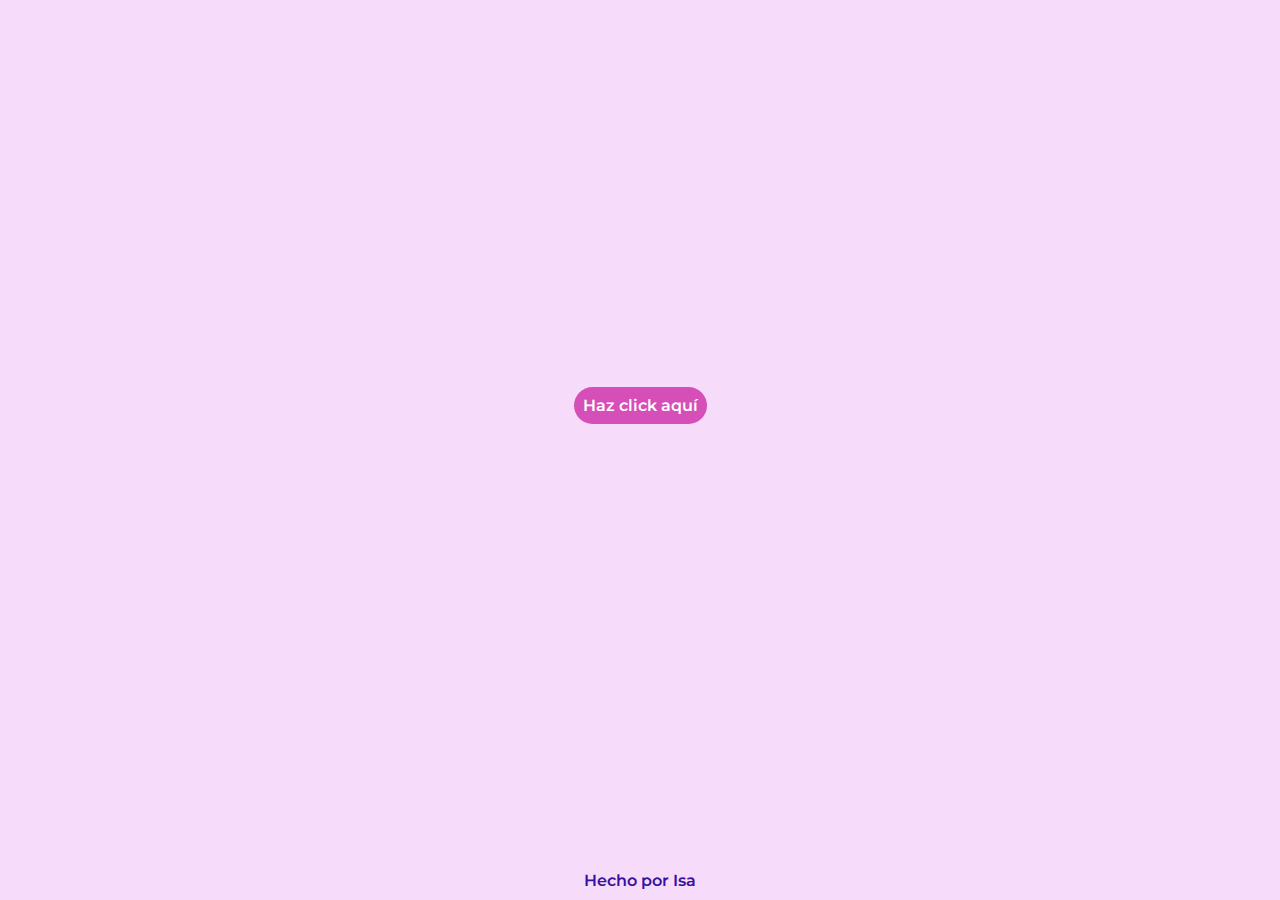
<file: index.html>
<!DOCTYPE html>
<html lang="es">
<head>
    <meta charset="UTF-8">
    <meta http-equiv="X-UA-Compatible" content="IE=edge">
    <meta name="viewport" content="width=device-width, initial-scale=1.0">
    <link rel="stylesheet" href="css/style.css">
    <link rel="icon" href="img/flowers.png" type="image/x-icon">
    <title>Flores Amarillas</title>
</head>
<body>
    <div class="button">
        <button class="botones">
            <a href="flower.html" style="color: #fff;">Haz click aquí</a>
        </button>
    </div>
    <footer>Hecho por Isa</footer>
</body>
</html>
</file>
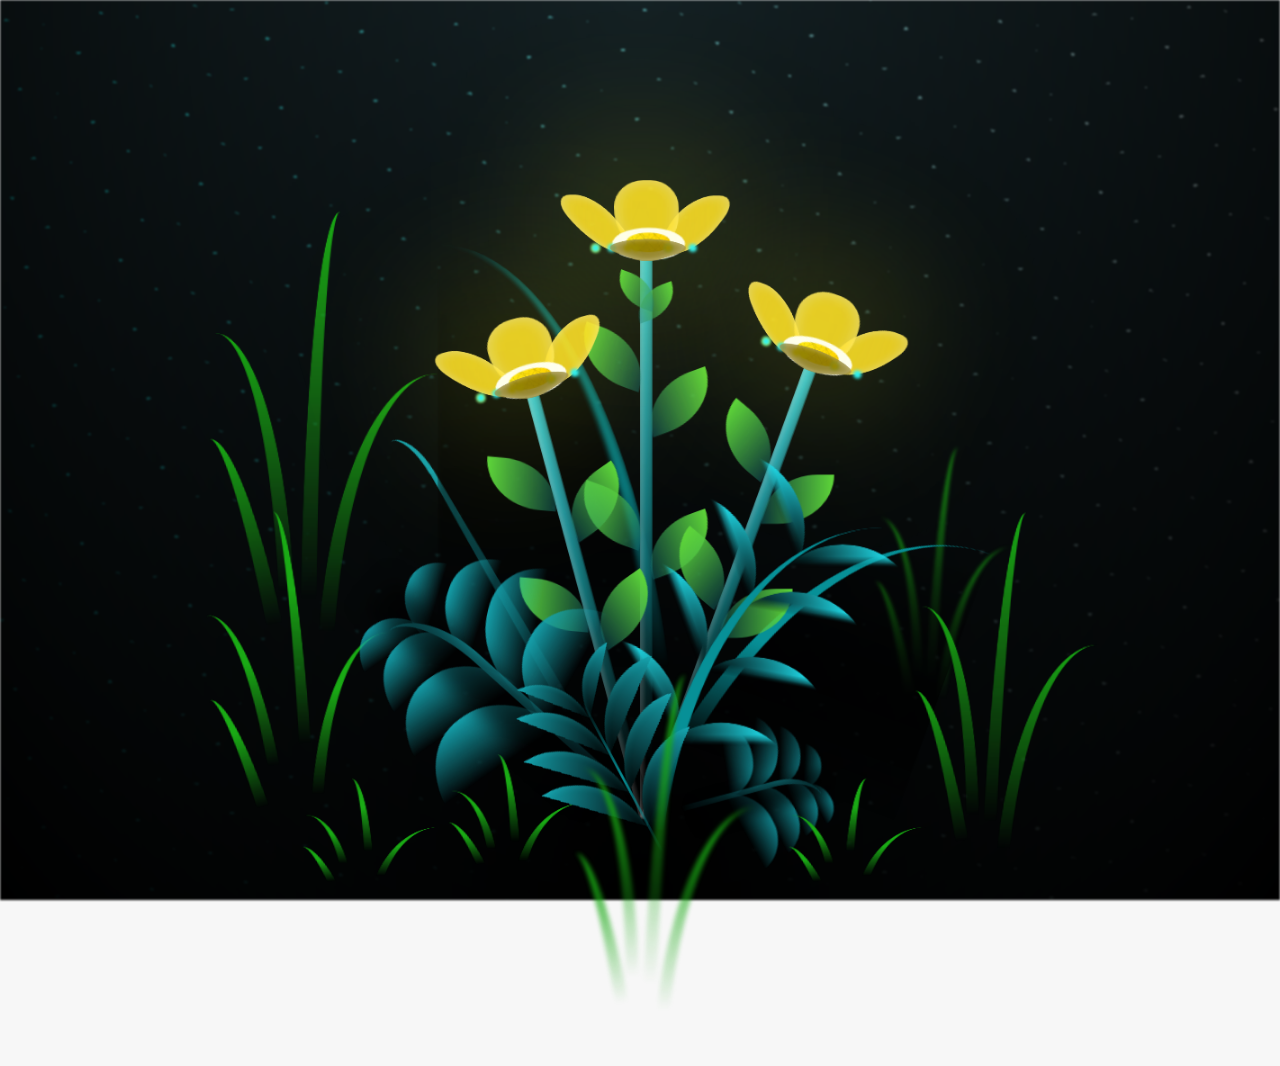
<file: flower.html>
<!DOCTYPE html>
<html lang="es">
  <head>
    <meta charset="UTF-8" />
    <meta http-equiv="X-UA-Compatible" content="IE=edge" />
    <meta name="viewport" content="width=device-width, initial-scale=1.0" />
    <link rel="stylesheet" href="css/main.css" />
    <link rel="icon" href="img/flowers.png" type="image/x-icon" />
    <title>Flores</title>
  </head>
  <body class="container">
    <h1 class="titulo">Estas flores van para una personita muy especial</h1>
    <h1 class="subtitulo">Y <3</h1>
  
    <div class="night"></div>
    <div class="flowers">
      <div class="flower flower--1">
        <div class="flower__leafs flower__leafs--1">
          <div class="flower__leaf flower__leaf--1"></div>
          <div class="flower__leaf flower__leaf--2"></div>
          <div class="flower__leaf flower__leaf--3"></div>
          <div class="flower__leaf flower__leaf--4"></div>
          <div class="flower__white-circle"></div>

          <div class="flower__light flower__light--1"></div>
          <div class="flower__light flower__light--2"></div>
          <div class="flower__light flower__light--3"></div>
          <div class="flower__light flower__light--4"></div>
          <div class="flower__light flower__light--5"></div>
          <div class="flower__light flower__light--6"></div>
          <div class="flower__light flower__light--7"></div>
          <div class="flower__light flower__light--8"></div>
        </div>
        <div class="flower__line">
          <div class="flower__line__leaf flower__line__leaf--1"></div>
          <div class="flower__line__leaf flower__line__leaf--2"></div>
          <div class="flower__line__leaf flower__line__leaf--3"></div>
          <div class="flower__line__leaf flower__line__leaf--4"></div>
          <div class="flower__line__leaf flower__line__leaf--5"></div>
          <div class="flower__line__leaf flower__line__leaf--6"></div>
        </div>
      </div>

      <div class="flower flower--2">
        <div class="flower__leafs flower__leafs--2">
          <div class="flower__leaf flower__leaf--1"></div>
          <div class="flower__leaf flower__leaf--2"></div>
          <div class="flower__leaf flower__leaf--3"></div>
          <div class="flower__leaf flower__leaf--4"></div>
          <div class="flower__white-circle"></div>

          <div class="flower__light flower__light--1"></div>
          <div class="flower__light flower__light--2"></div>
          <div class="flower__light flower__light--3"></div>
          <div class="flower__light flower__light--4"></div>
          <div class="flower__light flower__light--5"></div>
          <div class="flower__light flower__light--6"></div>
          <div class="flower__light flower__light--7"></div>
          <div class="flower__light flower__light--8"></div>
        </div>
        <div class="flower__line">
          <div class="flower__line__leaf flower__line__leaf--1"></div>
          <div class="flower__line__leaf flower__line__leaf--2"></div>
          <div class="flower__line__leaf flower__line__leaf--3"></div>
          <div class="flower__line__leaf flower__line__leaf--4"></div>
        </div>
      </div>

      <div class="flower flower--3">
        <div class="flower__leafs flower__leafs--3">
          <div class="flower__leaf flower__leaf--1"></div>
          <div class="flower__leaf flower__leaf--2"></div>
          <div class="flower__leaf flower__leaf--3"></div>
          <div class="flower__leaf flower__leaf--4"></div>
          <div class="flower__white-circle"></div>

          <div class="flower__light flower__light--1"></div>
          <div class="flower__light flower__light--2"></div>
          <div class="flower__light flower__light--3"></div>
          <div class="flower__light flower__light--4"></div>
          <div class="flower__light flower__light--5"></div>
          <div class="flower__light flower__light--6"></div>
          <div class="flower__light flower__light--7"></div>
          <div class="flower__light flower__light--8"></div>
        </div>
        <div class="flower__line">
          <div class="flower__line__leaf flower__line__leaf--1"></div>
          <div class="flower__line__leaf flower__line__leaf--2"></div>
          <div class="flower__line__leaf flower__line__leaf--3"></div>
          <div class="flower__line__leaf flower__line__leaf--4"></div>
        </div>
      </div>

      <div class="grow-ans" style="--d: 1.2s">
        <div class="flower__g-long">
          <div class="flower__g-long__top"></div>
          <div class="flower__g-long__bottom"></div>
        </div>
      </div>

      <div class="growing-grass">
        <div class="flower__grass flower__grass--1">
          <div class="flower__grass--top"></div>
          <div class="flower__grass--bottom"></div>
          <div class="flower__grass__leaf flower__grass__leaf--1"></div>
          <div class="flower__grass__leaf flower__grass__leaf--2"></div>
          <div class="flower__grass__leaf flower__grass__leaf--3"></div>
          <div class="flower__grass__leaf flower__grass__leaf--4"></div>
          <div class="flower__grass__leaf flower__grass__leaf--5"></div>
          <div class="flower__grass__leaf flower__grass__leaf--6"></div>
          <div class="flower__grass__leaf flower__grass__leaf--7"></div>
          <div class="flower__grass__leaf flower__grass__leaf--8"></div>
          <div class="flower__grass__overlay"></div>
        </div>
      </div>

      <div class="growing-grass">
        <div class="flower__grass flower__grass--2">
          <div class="flower__grass--top"></div>
          <div class="flower__grass--bottom"></div>
          <div class="flower__grass__leaf flower__grass__leaf--1"></div>
          <div class="flower__grass__leaf flower__grass__leaf--2"></div>
          <div class="flower__grass__leaf flower__grass__leaf--3"></div>
          <div class="flower__grass__leaf flower__grass__leaf--4"></div>
          <div class="flower__grass__leaf flower__grass__leaf--5"></div>
          <div class="flower__grass__leaf flower__grass__leaf--6"></div>
          <div class="flower__grass__leaf flower__grass__leaf--7"></div>
          <div class="flower__grass__leaf flower__grass__leaf--8"></div>
          <div class="flower__grass__overlay"></div>
        </div>
      </div>

      <div class="grow-ans" style="--d: 2.4s">
        <div class="flower__g-right flower__g-right--1">
          <div class="leaf"></div>
        </div>
      </div>

      <div class="grow-ans" style="--d: 2.8s">
        <div class="flower__g-right flower__g-right--2">
          <div class="leaf"></div>
        </div>
      </div>

      <div class="grow-ans" style="--d: 2.8s">
        <div class="flower__g-front">
          <div
            class="flower__g-front__leaf-wrapper flower__g-front__leaf-wrapper--1"
          >
            <div class="flower__g-front__leaf"></div>
          </div>
          <div
            class="flower__g-front__leaf-wrapper flower__g-front__leaf-wrapper--2"
          >
            <div class="flower__g-front__leaf"></div>
          </div>
          <div
            class="flower__g-front__leaf-wrapper flower__g-front__leaf-wrapper--3"
          >
            <div class="flower__g-front__leaf"></div>
          </div>
          <div
            class="flower__g-front__leaf-wrapper flower__g-front__leaf-wrapper--4"
          >
            <div class="flower__g-front__leaf"></div>
          </div>
          <div
            class="flower__g-front__leaf-wrapper flower__g-front__leaf-wrapper--5"
          >
            <div class="flower__g-front__leaf"></div>
          </div>
          <div
            class="flower__g-front__leaf-wrapper flower__g-front__leaf-wrapper--6"
          >
            <div class="flower__g-front__leaf"></div>
          </div>
          <div
            class="flower__g-front__leaf-wrapper flower__g-front__leaf-wrapper--7"
          >
            <div class="flower__g-front__leaf"></div>
          </div>
          <div
            class="flower__g-front__leaf-wrapper flower__g-front__leaf-wrapper--8"
          >
            <div class="flower__g-front__leaf"></div>
          </div>
          <div class="flower__g-front__line"></div>
        </div>
      </div>

      <div class="grow-ans" style="--d: 3.2s">
        <div class="flower__g-fr">
          <div class="leaf"></div>
          <div class="flower__g-fr__leaf flower__g-fr__leaf--1"></div>
          <div class="flower__g-fr__leaf flower__g-fr__leaf--2"></div>
          <div class="flower__g-fr__leaf flower__g-fr__leaf--3"></div>
          <div class="flower__g-fr__leaf flower__g-fr__leaf--4"></div>
          <div class="flower__g-fr__leaf flower__g-fr__leaf--5"></div>
          <div class="flower__g-fr__leaf flower__g-fr__leaf--6"></div>
          <div class="flower__g-fr__leaf flower__g-fr__leaf--7"></div>
          <div class="flower__g-fr__leaf flower__g-fr__leaf--8"></div>
        </div>
      </div>

      <div class="long-g long-g--0">
        <div class="grow-ans" style="--d: 3s">
          <div class="leaf leaf--0"></div>
        </div>
        <div class="grow-ans" style="--d: 2.2s">
          <div class="leaf leaf--1"></div>
        </div>
        <div class="grow-ans" style="--d: 3.4s">
          <div class="leaf leaf--2"></div>
        </div>
        <div class="grow-ans" style="--d: 3.6s">
          <div class="leaf leaf--3"></div>
        </div>
      </div>

      <div class="long-g long-g--1">
        <div class="grow-ans" style="--d: 3.6s">
          <div class="leaf leaf--0"></div>
        </div>
        <div class="grow-ans" style="--d: 3.8s">
          <div class="leaf leaf--1"></div>
        </div>
        <div class="grow-ans" style="--d: 4s">
          <div class="leaf leaf--2"></div>
        </div>
        <div class="grow-ans" style="--d: 4.2s">
          <div class="leaf leaf--3"></div>
        </div>
      </div>

      <div class="long-g long-g--2">
        <div class="grow-ans" style="--d: 4s">
          <div class="leaf leaf--0"></div>
        </div>
        <div class="grow-ans" style="--d: 4.2s">
          <div class="leaf leaf--1"></div>
        </div>
        <div class="grow-ans" style="--d: 4.4s">
          <div class="leaf leaf--2"></div>
        </div>
        <div class="grow-ans" style="--d: 4.6s">
          <div class="leaf leaf--3"></div>
        </div>
      </div>

      <div class="long-g long-g--3">
        <div class="grow-ans" style="--d: 4s">
          <div class="leaf leaf--0"></div>
        </div>
        <div class="grow-ans" style="--d: 4.2s">
          <div class="leaf leaf--1"></div>
        </div>
        <div class="grow-ans" style="--d: 3s">
          <div class="leaf leaf--2"></div>
        </div>
        <div class="grow-ans" style="--d: 3.6s">
          <div class="leaf leaf--3"></div>
        </div>
      </div>

      <div class="long-g long-g--4">
        <div class="grow-ans" style="--d: 4s">
          <div class="leaf leaf--0"></div>
        </div>
        <div class="grow-ans" style="--d: 4.2s">
          <div class="leaf leaf--1"></div>
        </div>
        <div class="grow-ans" style="--d: 3s">
          <div class="leaf leaf--2"></div>
        </div>
        <div class="grow-ans" style="--d: 3.6s">
          <div class="leaf leaf--3"></div>
        </div>
      </div>

      <div class="long-g long-g--5">
        <div class="grow-ans" style="--d: 4s">
          <div class="leaf leaf--0"></div>
        </div>
        <div class="grow-ans" style="--d: 4.2s">
          <div class="leaf leaf--1"></div>
        </div>
        <div class="grow-ans" style="--d: 3s">
          <div class="leaf leaf--2"></div>
        </div>
        <div class="grow-ans" style="--d: 3.6s">
          <div class="leaf leaf--3"></div>
        </div>
      </div>

      <div class="long-g long-g--6">
        <div class="grow-ans" style="--d: 4.2s">
          <div class="leaf leaf--0"></div>
        </div>
        <div class="grow-ans" style="--d: 4.4s">
          <div class="leaf leaf--1"></div>
        </div>
        <div class="grow-ans" style="--d: 4.6s">
          <div class="leaf leaf--2"></div>
        </div>
        <div class="grow-ans" style="--d: 4.8s">
          <div class="leaf leaf--3"></div>
        </div>
      </div>

      <div class="long-g long-g--7">
        <div class="grow-ans" style="--d: 3s">
          <div class="leaf leaf--0"></div>
        </div>
        <div class="grow-ans" style="--d: 3.2s">
          <div class="leaf leaf--1"></div>
        </div>
        <div class="grow-ans" style="--d: 3.5s">
          <div class="leaf leaf--2"></div>
        </div>
        <div class="grow-ans" style="--d: 3.6s">
          <div class="leaf leaf--3"></div>
        </div>
      </div>
    </div>
    <script src="js/main.js"></script>
  </body>
</html>
</file>
<file: css/style.css>
@import url('https://fonts.googleapis.com/css2?family=Montserrat:wght@400;600;700&display=swap');

*{
    font-family: 'Montserrat', sans-serif;
    font-weight: 600;
}

body{
    color: azure;
    width: 100%;
    min-height: 90vh;
    display: flex;
    flex-direction: column;
    align-items: center;
    justify-content: center;
    background-color: #f6dcfa;
    margin: 0;
    padding: 0;
    box-sizing: border-box;
    overflow-x: hidden;
}

footer {
    color: #3811a1;
    position: absolute;
    bottom: 0;
    left: 0;
    right: 0;
    text-align: center;
    padding: 10px;
    font-size: 1rem;
}

.botones{
    padding: 9px;
    border-radius: 80px;
    background-color: transparent;
    border: none;
}

.botones a{
    display: inline-block;
    background-color: #d64eb8;
    padding: 9px;
    border-radius: 80px;
    -webkit-border-radius: 80px;
    -moz-border-radius: 80px;
    -ms-border-radius: 80px;
    -o-border-radius: 80px;
    animation: palpitar 1.5s ease-in-out infinite;
    -webkit-animation: palpitar 1.5s ease-in-out infinite;
}

@keyframes palpitar {
    0%, 100% {
        transform: scale(1);
    }
    50% {
        transform: scale(1.1);
    }
}

@-webkit-keyframes palpitar { /* Para compatibilidad con Safari */
    0%, 100% {
        -webkit-transform: scale(1);
    }
    50% {
        -webkit-transform: scale(1.1);
    }
}

.botones a:focus{
    background-color: rgb(50, 194, 194);
}

.button a{
    text-decoration: none;
    font-size: 1rem;
    color: #111;
}

@media screen and (max-width:768px){
    .button a{
        font-size: 1.3rem;
    }
}
</file>
<file: css/main.css>
*,
*::after,
*::before {
  padding: 0;
  margin: 0;
  box-sizing: border-box;
}

:root {
  --dark-color: #000;
}

@import url('https://fonts.googleapis.com/css2?family=Montserrat:wght@400;600;700&display=swap');

body {
  display: flex;
  align-items: flex-end;
  justify-content: center;
  min-height: 100vh;
  background-color: var(--dark-color);
  overflow: hidden;
  perspective: 1000px;
  margin: 0;
  padding: 0;
  position: fixed;
  width: 100%;
  height: 100%;
}

.titulo {
  position: absolute;
  top: 5vh;
  left: 0;
  right: 0;
  z-index: 1000;
  text-align: center;
  font-family: 'Montserrat', sans-serif;
  color: yellow;
  font-weight: bold;
  letter-spacing: 4px;
  text-shadow: 2px 2px 4px rgba(0, 0, 0, 0.5);
  font-size: 24px;
  padding: 0 20px;
  opacity: 0;
  transform: translateY(-20px);
  animation: aparecer 1s ease-out forwards;
}

@media screen and (max-width: 768px) {
  .titulo {
    top: 20vh;
    font-family: 'Raleway', sans-serif;
    font-size: 22px;
    letter-spacing: 2px;
  }
}

.subtitulo {
  position: absolute;
  top: 13vh;
  left: 0;
  right: 0;
  z-index: 1000;
  text-align: center;
  font-family: "Arial Narrow", Arial, sans-serif;
  color: yellow;
  font-weight: bold;
  letter-spacing: 3px;
  text-shadow: 2px 2px 4px rgba(0, 0, 0, 0.5);
  font-size: 24px;
  padding: 0 20px;
  opacity: 0;
  transform: translateY(-20px);
  animation: aparecer 1s ease-out 0.5s forwards;
}

@media screen and (max-width: 768px) {
  .subtitulo {
      top: 30vh;
      font-family: 'Montserrat', sans-serif;
      font-size: 22px;
      letter-spacing: 2px;
  }
}

@keyframes aparecer {
  to {
    opacity: 1;
    transform: translateY(0);
  }
}

.night {
  z-index: -1;
  position: absolute;
  left: 50%;
  top: 0;
  transform: translateX(-50%);
  width: 100%;
  height: 100%;
  filter: blur(0.1vmin);
  background-image: radial-gradient(
      ellipse at top,
      transparent 0%,
      var(--dark-color)
    ),
    radial-gradient(
      ellipse at bottom,
      var(--dark-color),
      rgba(145, 233, 255, 0.2)
    ),
    repeating-linear-gradient(
      220deg,
      rgb(0, 0, 0) 0px,
      rgb(0, 0, 0) 19px,
      transparent 19px,
      transparent 22px
    ),
    repeating-linear-gradient(
      189deg,
      rgb(0, 0, 0) 0px,
      rgb(0, 0, 0) 19px,
      transparent 19px,
      transparent 22px
    ),
    repeating-linear-gradient(
      148deg,
      rgb(0, 0, 0) 0px,
      rgb(0, 0, 0) 19px,
      transparent 19px,
      transparent 22px
    ),
    linear-gradient(90deg, rgb(0, 255, 250), rgb(240, 240, 240));
}

.flowers {
  position: relative;
  transform: scale(0.9);
  /*margin-bottom: 100px;
  */
}

@media only screen and (max-width: 600px) {
  /* Estilos específicos para dispositivos con un ancho máximo de 600px */
.flowers {
      font-size: 14px;
      margin-bottom: 35%;
      letter-spacing: 3px;
      transform: scale(1.0);
}

}

.flower {
  position: absolute;
  bottom: 10vmin;
  transform-origin: bottom center;
  z-index: 10;
  --fl-speed: 0.8s;
}
.flower--1 {
  -webkit-animation: moving-flower-1 4s linear infinite;
  animation: moving-flower-1 4s linear infinite;
}
.flower--1 .flower__line {
  height: 70vmin;
  -webkit-animation-delay: 0.3s;
  animation-delay: 0.3s;
}
.flower--1 .flower__line__leaf--1 {
  -webkit-animation: blooming-leaf-right var(--fl-speed) 1.6s backwards;
  animation: blooming-leaf-right var(--fl-speed) 1.6s backwards;
}
.flower--1 .flower__line__leaf--2 {
  -webkit-animation: blooming-leaf-right var(--fl-speed) 1.4s backwards;
  animation: blooming-leaf-right var(--fl-speed) 1.4s backwards;
}
.flower--1 .flower__line__leaf--3 {
  -webkit-animation: blooming-leaf-left var(--fl-speed) 1.2s backwards;
  animation: blooming-leaf-left var(--fl-speed) 1.2s backwards;
}
.flower--1 .flower__line__leaf--4 {
  -webkit-animation: blooming-leaf-left var(--fl-speed) 1s backwards;
  animation: blooming-leaf-left var(--fl-speed) 1s backwards;
}
.flower--1 .flower__line__leaf--5 {
  -webkit-animation: blooming-leaf-right var(--fl-speed) 1.8s backwards;
  animation: blooming-leaf-right var(--fl-speed) 1.8s backwards;
}
.flower--1 .flower__line__leaf--6 {
  -webkit-animation: blooming-leaf-left var(--fl-speed) 2s backwards;
  animation: blooming-leaf-left var(--fl-speed) 2s backwards;
}
.flower--2 {
  left: 50%;
  transform: rotate(20deg);
  -webkit-animation: moving-flower-2 4s linear infinite;
  animation: moving-flower-2 4s linear infinite;
}
.flower--2 .flower__line {
  height: 60vmin;
  -webkit-animation-delay: 0.6s;
  animation-delay: 0.6s;
}
.flower--2 .flower__line__leaf--1 {
  -webkit-animation: blooming-leaf-right var(--fl-speed) 1.9s backwards;
  animation: blooming-leaf-right var(--fl-speed) 1.9s backwards;
}
.flower--2 .flower__line__leaf--2 {
  -webkit-animation: blooming-leaf-right var(--fl-speed) 1.7s backwards;
  animation: blooming-leaf-right var(--fl-speed) 1.7s backwards;
}
.flower--2 .flower__line__leaf--3 {
  -webkit-animation: blooming-leaf-left var(--fl-speed) 1.5s backwards;
  animation: blooming-leaf-left var(--fl-speed) 1.5s backwards;
}
.flower--2 .flower__line__leaf--4 {
  -webkit-animation: blooming-leaf-left var(--fl-speed) 1.3s backwards;
  animation: blooming-leaf-left var(--fl-speed) 1.3s backwards;
}
.flower--3 {
  left: 50%;
  transform: rotate(-15deg);
  -webkit-animation: moving-flower-3 4s linear infinite;
  animation: moving-flower-3 4s linear infinite;
}
.flower--3 .flower__line {
  -webkit-animation-delay: 0.9s;
  animation-delay: 0.9s;
}
.flower--3 .flower__line__leaf--1 {
  -webkit-animation: blooming-leaf-right var(--fl-speed) 2.5s backwards;
  animation: blooming-leaf-right var(--fl-speed) 2.5s backwards;
}
.flower--3 .flower__line__leaf--2 {
  -webkit-animation: blooming-leaf-right var(--fl-speed) 2.3s backwards;
  animation: blooming-leaf-right var(--fl-speed) 2.3s backwards;
}
.flower--3 .flower__line__leaf--3 {
  -webkit-animation: blooming-leaf-left var(--fl-speed) 2.1s backwards;
  animation: blooming-leaf-left var(--fl-speed) 2.1s backwards;
}
.flower--3 .flower__line__leaf--4 {
  -webkit-animation: blooming-leaf-left var(--fl-speed) 1.9s backwards;
  animation: blooming-leaf-left var(--fl-speed) 1.9s backwards;
}
.flower__leafs {
  position: relative;
  -webkit-animation: blooming-flower 2s backwards;
  animation: blooming-flower 2s backwards;
}
.flower__leafs--1 {
  -webkit-animation-delay: 1.1s;
  animation-delay: 1.1s;
}
.flower__leafs--2 {
  -webkit-animation-delay: 1.4s;
  animation-delay: 1.4s;
}
.flower__leafs--3 {
  -webkit-animation-delay: 1.7s;
  animation-delay: 1.7s;
}
.flower__leafs::after {
  content: "";
  position: absolute;
  left: 0;
  top: 0;
  transform: translate(-50%, -100%);
  width: 8vmin;
  height: 8vmin;
  background-color: #f9fd25;
  /* background-color: #fd2525; */
  filter: blur(10vmin);
}
.flower__leaf {
  position: absolute;
  bottom: 0;
  left: 50%;
  width: 8vmin;
  height: 11vmin;
  border-radius: 51% 49% 47% 53%/44% 45% 55% 69%;
  background-color: #253bfd;
  background-color: #fddd25;
  transform-origin: bottom center;
  opacity: 0.9;
  box-shadow: inset 0 0 2vmin rgba(255, 255, 255, 0.5);
}
.flower__leaf--1 {
  transform: translate(-10%, 1%) rotateY(40deg) rotateX(-50deg);
}
.flower__leaf--2 {
  transform: translate(-50%, -4%) rotateX(40deg);
}
.flower__leaf--3 {
  transform: translate(-90%, 0%) rotateY(45deg) rotateX(50deg);
}
.flower__leaf--4 {
  width: 8vmin;
  height: 8vmin;
  transform-origin: bottom left;
  border-radius: 4vmin 10vmin 4vmin 4vmin;
  transform: translate(0%, 18%) rotateX(70deg) rotate(-43deg);
  background-color: #7c6901;
  z-index: 1;
  opacity: 0.8;
}
.flower__white-circle {
  position: absolute;
  left: -3.5vmin;
  top: -3vmin;
  width: 9vmin;
  height: 4vmin;
  border-radius: 50%;
  background-color: #fff;
}
.flower__white-circle::after {
  content: "";
  position: absolute;
  left: 50%;
  top: 45%;
  transform: translate(-50%, -50%);
  width: 60%;
  height: 60%;
  border-radius: inherit;
  background-image: repeating-linear-gradient(
      135deg,
      rgba(0, 0, 0, 0.03) 0px,
      rgba(0, 0, 0, 0.03) 1px,
      transparent 1px,
      transparent 12px
    ),
    repeating-linear-gradient(
      45deg,
      rgba(0, 0, 0, 0.03) 0px,
      rgba(0, 0, 0, 0.03) 1px,
      transparent 1px,
      transparent 12px
    ),
    repeating-linear-gradient(
      67.5deg,
      rgba(0, 0, 0, 0.03) 0px,
      rgba(0, 0, 0, 0.03) 1px,
      transparent 1px,
      transparent 12px
    ),
    repeating-linear-gradient(
      135deg,
      rgba(0, 0, 0, 0.03) 0px,
      rgba(0, 0, 0, 0.03) 1px,
      transparent 1px,
      transparent 12px
    ),
    repeating-linear-gradient(
      45deg,
      rgba(0, 0, 0, 0.03) 0px,
      rgba(0, 0, 0, 0.03) 1px,
      transparent 1px,
      transparent 12px
    ),
    repeating-linear-gradient(
      112.5deg,
      rgba(0, 0, 0, 0.03) 0px,
      rgba(0, 0, 0, 0.03) 1px,
      transparent 1px,
      transparent 12px
    ),
    repeating-linear-gradient(
      112.5deg,
      rgba(0, 0, 0, 0.03) 0px,
      rgba(0, 0, 0, 0.03) 1px,
      transparent 1px,
      transparent 12px
    ),
    repeating-linear-gradient(
      45deg,
      rgba(0, 0, 0, 0.03) 0px,
      rgba(0, 0, 0, 0.03) 1px,
      transparent 1px,
      transparent 12px
    ),
    repeating-linear-gradient(
      22.5deg,
      rgba(0, 0, 0, 0.03) 0px,
      rgba(0, 0, 0, 0.03) 1px,
      transparent 1px,
      transparent 12px
    ),
    repeating-linear-gradient(
      45deg,
      rgba(0, 0, 0, 0.03) 0px,
      rgba(0, 0, 0, 0.03) 1px,
      transparent 1px,
      transparent 12px
    ),
    repeating-linear-gradient(
      22.5deg,
      rgba(0, 0, 0, 0.03) 0px,
      rgba(0, 0, 0, 0.03) 1px,
      transparent 1px,
      transparent 12px
    ),
    repeating-linear-gradient(
      135deg,
      rgba(0, 0, 0, 0.03) 0px,
      rgba(0, 0, 0, 0.03) 1px,
      transparent 1px,
      transparent 12px
    ),
    repeating-linear-gradient(
      157.5deg,
      rgba(0, 0, 0, 0.03) 0px,
      rgba(0, 0, 0, 0.03) 1px,
      transparent 1px,
      transparent 12px
    ),
    repeating-linear-gradient(
      67.5deg,
      rgba(0, 0, 0, 0.03) 0px,
      rgba(0, 0, 0, 0.03) 1px,
      transparent 1px,
      transparent 12px
    ),
    repeating-linear-gradient(
      67.5deg,
      rgba(0, 0, 0, 0.03) 0px,
      rgba(0, 0, 0, 0.03) 1px,
      transparent 1px,
      transparent 12px
    ),
    linear-gradient(90deg, rgb(255, 235, 18), rgb(255, 206, 0));
}
.flower__line {
  height: 55vmin;
  width: 1.5vmin;
  background-image: linear-gradient(
      to left,
      rgba(0, 0, 0, 0.2),
      transparent,
      rgba(255, 255, 255, 0.2)
    ),
    linear-gradient(to top, transparent 10%, #14757a, #39c6d6);
  box-shadow: inset 0 0 2px rgba(0, 0, 0, 0.5);
  -webkit-animation: grow-flower-tree 4s backwards;
  animation: grow-flower-tree 4s backwards;
}
.flower__line__leaf {
  --w: 7vmin;
  --h: calc(var(--w) + 2vmin);
  position: absolute;
  top: 20%;
  left: 90%;
  width: var(--w);
  height: var(--h);
  border-top-right-radius: var(--h);
  border-bottom-left-radius: var(--h);
  background-image: linear-gradient(to top, rgba(20, 117, 122, 0.4), #5ed639);
}
.flower__line__leaf--1 {
  transform: rotate(70deg) rotateY(30deg);
}
.flower__line__leaf--2 {
  top: 45%;
  transform: rotate(70deg) rotateY(30deg);
}
.flower__line__leaf--3,
.flower__line__leaf--4,
.flower__line__leaf--6 {
  border-top-right-radius: 0;
  border-bottom-left-radius: 0;
  border-top-left-radius: var(--h);
  border-bottom-right-radius: var(--h);
  left: -460%;
  top: 12%;
  transform: rotate(-70deg) rotateY(30deg);
}
.flower__line__leaf--4 {
  top: 40%;
}
.flower__line__leaf--5 {
  top: 0;
  transform-origin: left;
  transform: rotate(70deg) rotateY(30deg) scale(0.6);
}
.flower__line__leaf--6 {
  top: -2%;
  left: -450%;
  transform-origin: right;
  transform: rotate(-70deg) rotateY(30deg) scale(0.6);
}
.flower__light {
  position: absolute;
  bottom: 0vmin;
  width: 1vmin;
  height: 1vmin;
  background-color: rgb(255, 251, 0);
  border-radius: 50%;
  filter: blur(0.2vmin);
  -webkit-animation: light-ans 4s linear infinite backwards;
  animation: light-ans 4s linear infinite backwards;
}
.flower__light:nth-child(odd) {
  background-color: #23f0ff;
}
.flower__light--1 {
  left: -2vmin;
  -webkit-animation-delay: 1s;
  animation-delay: 1s;
}
.flower__light--2 {
  left: 3vmin;
  -webkit-animation-delay: 0.5s;
  animation-delay: 0.5s;
}
.flower__light--3 {
  left: -6vmin;
  -webkit-animation-delay: 0.3s;
  animation-delay: 0.3s;
}
.flower__light--4 {
  left: 6vmin;
  -webkit-animation-delay: 0.9s;
  animation-delay: 0.9s;
}
.flower__light--5 {
  left: -1vmin;
  -webkit-animation-delay: 1.5s;
  animation-delay: 1.5s;
}
.flower__light--6 {
  left: -4vmin;
  -webkit-animation-delay: 3s;
  animation-delay: 3s;
}
.flower__light--7 {
  left: 3vmin;
  -webkit-animation-delay: 2s;
  animation-delay: 2s;
}
.flower__light--8 {
  left: -6vmin;
  -webkit-animation-delay: 3.5s;
  animation-delay: 3.5s;
}
.flower__grass {
  --c: #159faa;
  --line-w: 1.5vmin;
  position: absolute;
  bottom: 12vmin;
  left: -7vmin;
  display: flex;
  flex-direction: column;
  align-items: flex-end;
  z-index: 20;
  transform-origin: bottom center;
  transform: rotate(-48deg) rotateY(40deg);
}
.flower__grass--1 {
  -webkit-animation: moving-grass 2s linear infinite;
  animation: moving-grass 2s linear infinite;
}
.flower__grass--2 {
  left: 2vmin;
  bottom: 10vmin;
  transform: scale(0.5) rotate(75deg) rotateX(10deg) rotateY(-200deg);
  opacity: 0.8;
  z-index: 0;
  -webkit-animation: moving-grass--2 1.5s linear infinite;
  animation: moving-grass--2 1.5s linear infinite;
}
.flower__grass--top {
  width: 7vmin;
  height: 10vmin;
  border-top-right-radius: 100%;
  border-right: var(--line-w) solid var(--c);
  transform-origin: bottom center;
  transform: rotate(-2deg);
}
.flower__grass--bottom {
  margin-top: -2px;
  width: var(--line-w);
  height: 25vmin;
  background-image: linear-gradient(to top, transparent, var(--c));
}
.flower__grass__leaf {
  --size: 10vmin;
  position: absolute;
  width: calc(var(--size) * 2.1);
  height: var(--size);
  border-top-left-radius: var(--size);
  border-top-right-radius: var(--size);
  background-image: linear-gradient(
    to top,
    transparent,
    transparent 30%,
    var(--c)
  );
  z-index: 100;
}
.flower__grass__leaf--1 {
  top: -6%;
  left: 30%;
  --size: 6vmin;
  transform: rotate(-20deg);
  -webkit-animation: growing-grass-ans--1 2s 2.6s backwards;
  animation: growing-grass-ans--1 2s 2.6s backwards;
}
@-webkit-keyframes growing-grass-ans--1 {
  0% {
    transform-origin: bottom left;
    transform: rotate(-20deg) scale(0);
  }
}
@keyframes growing-grass-ans--1 {
  0% {
    transform-origin: bottom left;
    transform: rotate(-20deg) scale(0);
  }
}
.flower__grass__leaf--2 {
  top: -5%;
  left: -110%;
  --size: 6vmin;
  transform: rotate(10deg);
  -webkit-animation: growing-grass-ans--2 2s 2.4s linear backwards;
  animation: growing-grass-ans--2 2s 2.4s linear backwards;
}
@-webkit-keyframes growing-grass-ans--2 {
  0% {
    transform-origin: bottom right;
    transform: rotate(10deg) scale(0);
  }
}
@keyframes growing-grass-ans--2 {
  0% {
    transform-origin: bottom right;
    transform: rotate(10deg) scale(0);
  }
}
.flower__grass__leaf--3 {
  top: 5%;
  left: 60%;
  --size: 8vmin;
  transform: rotate(-18deg) rotateX(-20deg);
  -webkit-animation: growing-grass-ans--3 2s 2.2s linear backwards;
  animation: growing-grass-ans--3 2s 2.2s linear backwards;
}
@-webkit-keyframes growing-grass-ans--3 {
  0% {
    transform-origin: bottom left;
    transform: rotate(-18deg) rotateX(-20deg) scale(0);
  }
}
@keyframes growing-grass-ans--3 {
  0% {
    transform-origin: bottom left;
    transform: rotate(-18deg) rotateX(-20deg) scale(0);
  }
}
.flower__grass__leaf--4 {
  top: 6%;
  left: -135%;
  --size: 8vmin;
  transform: rotate(2deg);
  -webkit-animation: growing-grass-ans--4 2s 2s linear backwards;
  animation: growing-grass-ans--4 2s 2s linear backwards;
}
@-webkit-keyframes growing-grass-ans--4 {
  0% {
    transform-origin: bottom right;
    transform: rotate(2deg) scale(0);
  }
}
@keyframes growing-grass-ans--4 {
  0% {
    transform-origin: bottom right;
    transform: rotate(2deg) scale(0);
  }
}
.flower__grass__leaf--5 {
  top: 20%;
  left: 60%;
  --size: 10vmin;
  transform: rotate(-24deg) rotateX(-20deg);
  -webkit-animation: growing-grass-ans--5 2s 1.8s linear backwards;
  animation: growing-grass-ans--5 2s 1.8s linear backwards;
}
@-webkit-keyframes growing-grass-ans--5 {
  0% {
    transform-origin: bottom left;
    transform: rotate(-24deg) rotateX(-20deg) scale(0);
  }
}
@keyframes growing-grass-ans--5 {
  0% {
    transform-origin: bottom left;
    transform: rotate(-24deg) rotateX(-20deg) scale(0);
  }
}
.flower__grass__leaf--6 {
  top: 22%;
  left: -180%;
  --size: 10vmin;
  transform: rotate(10deg);
  -webkit-animation: growing-grass-ans--6 2s 1.6s linear backwards;
  animation: growing-grass-ans--6 2s 1.6s linear backwards;
}
@-webkit-keyframes growing-grass-ans--6 {
  0% {
    transform-origin: bottom right;
    transform: rotate(10deg) scale(0);
  }
}
@keyframes growing-grass-ans--6 {
  0% {
    transform-origin: bottom right;
    transform: rotate(10deg) scale(0);
  }
}
.flower__grass__leaf--7 {
  top: 39%;
  left: 70%;
  --size: 10vmin;
  transform: rotate(-10deg);
  -webkit-animation: growing-grass-ans--7 2s 1.4s linear backwards;
  animation: growing-grass-ans--7 2s 1.4s linear backwards;
}
@-webkit-keyframes growing-grass-ans--7 {
  0% {
    transform-origin: bottom left;
    transform: rotate(-10deg) scale(0);
  }
}
@keyframes growing-grass-ans--7 {
  0% {
    transform-origin: bottom left;
    transform: rotate(-10deg) scale(0);
  }
}
.flower__grass__leaf--8 {
  top: 40%;
  left: -215%;
  --size: 11vmin;
  transform: rotate(10deg);
  -webkit-animation: growing-grass-ans--8 2s 1.2s linear backwards;
  animation: growing-grass-ans--8 2s 1.2s linear backwards;
}
@-webkit-keyframes growing-grass-ans--8 {
  0% {
    transform-origin: bottom right;
    transform: rotate(10deg) scale(0);
  }
}
@keyframes growing-grass-ans--8 {
  0% {
    transform-origin: bottom right;
    transform: rotate(10deg) scale(0);
  }
}
.flower__grass__overlay {
  position: absolute;
  top: -10%;
  right: 0%;
  width: 100%;
  height: 100%;
  background-color: rgba(0, 0, 0, 0.6);
  filter: blur(1.5vmin);
  z-index: 100;
}
.flower__g-long {
  --w: 2vmin;
  --h: 6vmin;
  --c: #159faa;
  position: absolute;
  bottom: 10vmin;
  left: -3vmin;
  transform-origin: bottom center;
  transform: rotate(-30deg) rotateY(-20deg);
  display: flex;
  flex-direction: column;
  align-items: flex-end;
  -webkit-animation: flower-g-long-ans 3s linear infinite;
  animation: flower-g-long-ans 3s linear infinite;
}
@-webkit-keyframes flower-g-long-ans {
  0%,
  100% {
    transform: rotate(-30deg) rotateY(-20deg);
  }
  50% {
    transform: rotate(-32deg) rotateY(-20deg);
  }
}
@keyframes flower-g-long-ans {
  0%,
  100% {
    transform: rotate(-30deg) rotateY(-20deg);
  }
  50% {
    transform: rotate(-32deg) rotateY(-20deg);
  }
}
.flower__g-long__top {
  top: calc(var(--h) * -1);
  width: calc(var(--w) + 1vmin);
  height: var(--h);
  border-top-right-radius: 100%;
  border-right: 0.7vmin solid var(--c);
  transform: translate(-0.7vmin, 1vmin);
}
.flower__g-long__bottom {
  width: var(--w);
  height: 50vmin;
  transform-origin: bottom center;
  background-image: linear-gradient(to top, transparent 30%, var(--c));
  box-shadow: inset 0 0 2px rgba(0, 0, 0, 0.5);
  -webkit-clip-path: polygon(35% 0, 65% 1%, 100% 100%, 0% 100%);
  clip-path: polygon(35% 0, 65% 1%, 100% 100%, 0% 100%);
}
.flower__g-right {
  position: absolute;
  bottom: 6vmin;
  left: -2vmin;
  transform-origin: bottom left;
  transform: rotate(20deg);
}
.flower__g-right .leaf {
  width: 30vmin;
  height: 50vmin;
  border-top-left-radius: 100%;
  border-left: 2vmin solid #079097;
  background-image: linear-gradient(
    to bottom,
    transparent,
    var(--dark-color) 60%
  );
  -webkit-mask-image: linear-gradient(to top, transparent 30%, #079097 60%);
}
.flower__g-right--1 {
  -webkit-animation: flower-g-right-ans 2.5s linear infinite;
  animation: flower-g-right-ans 2.5s linear infinite;
}
.flower__g-right--2 {
  left: 5vmin;
  transform: rotateY(-180deg);
  -webkit-animation: flower-g-right-ans--2 3s linear infinite;
  animation: flower-g-right-ans--2 3s linear infinite;
}
.flower__g-right--2 .leaf {
  height: 75vmin;
  filter: blur(0.3vmin);
  opacity: 0.8;
}
@-webkit-keyframes flower-g-right-ans {
  0%,
  100% {
    transform: rotate(20deg);
  }
  50% {
    transform: rotate(24deg) rotateX(-20deg);
  }
}
@keyframes flower-g-right-ans {
  0%,
  100% {
    transform: rotate(20deg);
  }
  50% {
    transform: rotate(24deg) rotateX(-20deg);
  }
}
@-webkit-keyframes flower-g-right-ans--2 {
  0%,
  100% {
    transform: rotateY(-180deg) rotate(0deg) rotateX(-20deg);
  }
  50% {
    transform: rotateY(-180deg) rotate(6deg) rotateX(-20deg);
  }
}
@keyframes flower-g-right-ans--2 {
  0%,
  100% {
    transform: rotateY(-180deg) rotate(0deg) rotateX(-20deg);
  }
  50% {
    transform: rotateY(-180deg) rotate(6deg) rotateX(-20deg);
  }
}
.flower__g-front {
  position: absolute;
  bottom: 6vmin;
  left: 2.5vmin;
  z-index: 100;
  transform-origin: bottom center;
  transform: rotate(-28deg) rotateY(30deg) scale(1.04);
  -webkit-animation: flower__g-front-ans 2s linear infinite;
  animation: flower__g-front-ans 2s linear infinite;
}
@-webkit-keyframes flower__g-front-ans {
  0%,
  100% {
    transform: rotate(-28deg) rotateY(30deg) scale(1.04);
  }
  50% {
    transform: rotate(-35deg) rotateY(40deg) scale(1.04);
  }
}
@keyframes flower__g-front-ans {
  0%,
  100% {
    transform: rotate(-28deg) rotateY(30deg) scale(1.04);
  }
  50% {
    transform: rotate(-35deg) rotateY(40deg) scale(1.04);
  }
}
.flower__g-front__line {
  width: 0.3vmin;
  height: 20vmin;
  background-image: linear-gradient(
    to top,
    transparent,
    #079097,
    transparent 100%
  );
  position: relative;
}
.flower__g-front__leaf-wrapper {
  position: absolute;
  top: 0;
  left: 0;
  transform-origin: bottom left;
  transform: rotate(10deg);
}
.flower__g-front__leaf-wrapper:nth-child(even) {
  left: 0vmin;
  transform: rotateY(-180deg) rotate(5deg);
  -webkit-animation: flower__g-front__leaf-left-ans 1s ease-in backwards;
  animation: flower__g-front__leaf-left-ans 1s ease-in backwards;
}
.flower__g-front__leaf-wrapper:nth-child(odd) {
  -webkit-animation: flower__g-front__leaf-ans 1s ease-in backwards;
  animation: flower__g-front__leaf-ans 1s ease-in backwards;
}
.flower__g-front__leaf-wrapper--1 {
  top: -8vmin;
  transform: scale(0.7);
  -webkit-animation: flower__g-front__leaf-ans 1s 5.5s ease-in backwards !important;
  animation: flower__g-front__leaf-ans 1s 5.5s ease-in backwards !important;
}
.flower__g-front__leaf-wrapper--2 {
  top: -8vmin;
  transform: rotateY(-180deg) scale(0.7) !important;
  -webkit-animation: flower__g-front__leaf-left-ans-2 1s 4.6s ease-in backwards !important;
  animation: flower__g-front__leaf-left-ans-2 1s 4.6s ease-in backwards !important;
}
.flower__g-front__leaf-wrapper--3 {
  top: -3vmin;
  -webkit-animation: flower__g-front__leaf-ans 1s 4.6s ease-in backwards;
  animation: flower__g-front__leaf-ans 1s 4.6s ease-in backwards;
}
.flower__g-front__leaf-wrapper--4 {
  top: -3vmin;
  transform: rotateY(-180deg) scale(0.9) !important;
  -webkit-animation: flower__g-front__leaf-left-ans-2 1s 4.6s ease-in backwards !important;
  animation: flower__g-front__leaf-left-ans-2 1s 4.6s ease-in backwards !important;
}
@-webkit-keyframes flower__g-front__leaf-left-ans-2 {
  0% {
    transform: rotateY(-180deg) scale(0);
  }
}
@keyframes flower__g-front__leaf-left-ans-2 {
  0% {
    transform: rotateY(-180deg) scale(0);
  }
}
.flower__g-front__leaf-wrapper--5,
.flower__g-front__leaf-wrapper--6 {
  top: 2vmin;
}
.flower__g-front__leaf-wrapper--7,
.flower__g-front__leaf-wrapper--8 {
  top: 6.5vmin;
}
.flower__g-front__leaf-wrapper--2 {
  -webkit-animation-delay: 5.2s !important;
  animation-delay: 5.2s !important;
}
.flower__g-front__leaf-wrapper--3 {
  -webkit-animation-delay: 4.9s !important;
  animation-delay: 4.9s !important;
}
.flower__g-front__leaf-wrapper--5 {
  -webkit-animation-delay: 4.3s !important;
  animation-delay: 4.3s !important;
}
.flower__g-front__leaf-wrapper--6 {
  -webkit-animation-delay: 4.1s !important;
  animation-delay: 4.1s !important;
}
.flower__g-front__leaf-wrapper--7 {
  -webkit-animation-delay: 3.8s !important;
  animation-delay: 3.8s !important;
}
.flower__g-front__leaf-wrapper--8 {
  -webkit-animation-delay: 3.5s !important;
  animation-delay: 3.5s !important;
}
@-webkit-keyframes flower__g-front__leaf-ans {
  0% {
    transform: rotate(10deg) scale(0);
  }
}
@keyframes flower__g-front__leaf-ans {
  0% {
    transform: rotate(10deg) scale(0);
  }
}
@-webkit-keyframes flower__g-front__leaf-left-ans {
  0% {
    transform: rotateY(-180deg) rotate(5deg) scale(0);
  }
}
@keyframes flower__g-front__leaf-left-ans {
  0% {
    transform: rotateY(-180deg) rotate(5deg) scale(0);
  }
}
.flower__g-front__leaf {
  width: 10vmin;
  height: 10vmin;
  border-radius: 100% 0% 0% 100%/100% 100% 0% 0%;
  box-shadow: inset 0 2px 1vmin hsla(184deg, 97%, 58%, 0.2);
  background-image: linear-gradient(
      to bottom left,
      transparent,
      var(--dark-color)
    ),
    linear-gradient(to bottom right, #159faa 50%, transparent 50%, transparent);
  -webkit-mask-image: linear-gradient(
    to bottom right,
    #159faa 50%,
    transparent 50%,
    transparent
  );
  mask-image: linear-gradient(
    to bottom right,
    #159faa 50%,
    transparent 50%,
    transparent
  );
}
.flower__g-fr {
  position: absolute;
  bottom: -4vmin;
  left: vmin;
  transform-origin: bottom left;
  z-index: 10;
  -webkit-animation: flower__g-fr-ans 2s linear infinite;
  animation: flower__g-fr-ans 2s linear infinite;
}
@-webkit-keyframes flower__g-fr-ans {
  0%,
  100% {
    transform: rotate(2deg);
  }
  50% {
    transform: rotate(4deg);
  }
}
@keyframes flower__g-fr-ans {
  0%,
  100% {
    transform: rotate(2deg);
  }
  50% {
    transform: rotate(4deg);
  }
}
.flower__g-fr .leaf {
  width: 30vmin;
  height: 50vmin;
  border-top-left-radius: 100%;
  border-left: 2vmin solid #079097;
  -webkit-mask-image: linear-gradient(to top, transparent 25%, #079097 50%);
  position: relative;
  z-index: 1;
}
.flower__g-fr__leaf {
  position: absolute;
  top: 0;
  left: 0;
  width: 10vmin;
  height: 10vmin;
  border-radius: 100% 0% 0% 100%/100% 100% 0% 0%;
  box-shadow: inset 0 2px 1vmin hsla(184deg, 97%, 58%, 0.2);
  background-image: linear-gradient(
      to bottom left,
      transparent,
      var(--dark-color) 98%
    ),
    linear-gradient(to bottom right, #23f0ff 45%, transparent 50%, transparent);
  -webkit-mask-image: linear-gradient(
    135deg,
    #159faa 40%,
    transparent 50%,
    transparent
  );
}
.flower__g-fr__leaf--1 {
  left: 20vmin;
  transform: rotate(45deg);
  -webkit-animation: flower__g-fr-leaft-ans-1 0.5s 5.2s linear backwards;
  animation: flower__g-fr-leaft-ans-1 0.5s 5.2s linear backwards;
}
@-webkit-keyframes flower__g-fr-leaft-ans-1 {
  0% {
    transform-origin: left;
    transform: rotate(45deg) scale(0);
  }
}
@keyframes flower__g-fr-leaft-ans-1 {
  0% {
    transform-origin: left;
    transform: rotate(45deg) scale(0);
  }
}
.flower__g-fr__leaf--2 {
  left: 12vmin;
  top: -7vmin;
  transform: rotate(25deg) rotateY(-180deg);
  -webkit-animation: flower__g-fr-leaft-ans-6 0.5s 5s linear backwards;
  animation: flower__g-fr-leaft-ans-6 0.5s 5s linear backwards;
}
.flower__g-fr__leaf--3 {
  left: 15vmin;
  top: 6vmin;
  transform: rotate(55deg);
  -webkit-animation: flower__g-fr-leaft-ans-5 0.5s 4.8s linear backwards;
  animation: flower__g-fr-leaft-ans-5 0.5s 4.8s linear backwards;
}
.flower__g-fr__leaf--4 {
  left: 6vmin;
  top: -2vmin;
  transform: rotate(25deg) rotateY(-180deg);
  -webkit-animation: flower__g-fr-leaft-ans-6 0.5s 4.6s linear backwards;
  animation: flower__g-fr-leaft-ans-6 0.5s 4.6s linear backwards;
}
.flower__g-fr__leaf--5 {
  left: 10vmin;
  top: 14vmin;
  transform: rotate(55deg);
  -webkit-animation: flower__g-fr-leaft-ans-5 0.5s 4.4s linear backwards;
  animation: flower__g-fr-leaft-ans-5 0.5s 4.4s linear backwards;
}
@-webkit-keyframes flower__g-fr-leaft-ans-5 {
  0% {
    transform-origin: left;
    transform: rotate(55deg) scale(0);
  }
}
@keyframes flower__g-fr-leaft-ans-5 {
  0% {
    transform-origin: left;
    transform: rotate(55deg) scale(0);
  }
}
.flower__g-fr__leaf--6 {
  left: 0vmin;
  top: 6vmin;
  transform: rotate(25deg) rotateY(-180deg);
  -webkit-animation: flower__g-fr-leaft-ans-6 0.5s 4.2s linear backwards;
  animation: flower__g-fr-leaft-ans-6 0.5s 4.2s linear backwards;
}
@-webkit-keyframes flower__g-fr-leaft-ans-6 {
  0% {
    transform-origin: right;
    transform: rotate(25deg) rotateY(-180deg) scale(0);
  }
}
@keyframes flower__g-fr-leaft-ans-6 {
  0% {
    transform-origin: right;
    transform: rotate(25deg) rotateY(-180deg) scale(0);
  }
}
.flower__g-fr__leaf--7 {
  left: 5vmin;
  top: 22vmin;
  transform: rotate(45deg);
  -webkit-animation: flower__g-fr-leaft-ans-7 0.5s 4s linear backwards;
  animation: flower__g-fr-leaft-ans-7 0.5s 4s linear backwards;
}
@-webkit-keyframes flower__g-fr-leaft-ans-7 {
  0% {
    transform-origin: left;
    transform: rotate(45deg) scale(0);
  }
}
@keyframes flower__g-fr-leaft-ans-7 {
  0% {
    transform-origin: left;
    transform: rotate(45deg) scale(0);
  }
}
.flower__g-fr__leaf--8 {
  left: -4vmin;
  top: 15vmin;
  transform: rotate(15deg) rotateY(-180deg);
  -webkit-animation: flower__g-fr-leaft-ans-8 0.5s 3.8s linear backwards;
  animation: flower__g-fr-leaft-ans-8 0.5s 3.8s linear backwards;
}
@-webkit-keyframes flower__g-fr-leaft-ans-8 {
  0% {
    transform-origin: right;
    transform: rotate(15deg) rotateY(-180deg) scale(0);
  }
}
@keyframes flower__g-fr-leaft-ans-8 {
  0% {
    transform-origin: right;
    transform: rotate(15deg) rotateY(-180deg) scale(0);
  }
}

.long-g {
  position: absolute;
  bottom: 25vmin;
  left: -42vmin;
  transform-origin: bottom left;
}
.long-g--1 {
  bottom: 0vmin;
  transform: scale(0.8) rotate(-5deg);
}
.long-g--1 .leaf {
  -webkit-mask-image: linear-gradient(
    to top,
    transparent 40%,
    #079097 80%
  ) !important;
}
.long-g--1 .leaf--1 {
  --w: 5vmin;
  --h: 60vmin;
  left: -2vmin;
  transform: rotate(3deg) rotateY(-180deg);
}
.long-g--2,
.long-g--3 {
  bottom: -3vmin;
  left: -35vmin;
  transform-origin: center;
  transform: scale(0.6) rotateX(60deg);
}
.long-g--2 .leaf,
.long-g--3 .leaf {
  -webkit-mask-image: linear-gradient(
    to top,
    transparent 50%,
    #079097 80%
  ) !important;
}
.long-g--2 .leaf--1,
.long-g--3 .leaf--1 {
  left: -1vmin;
  transform: rotateY(-180deg);
}
.long-g--3 {
  left: -17vmin;
  bottom: 0vmin;
}
.long-g--3 .leaf {
  -webkit-mask-image: linear-gradient(
    to top,
    transparent 40%,
    #079097 80%
  ) !important;
}
.long-g--4 {
  left: 25vmin;
  bottom: -3vmin;
  transform-origin: center;
  transform: scale(0.6) rotateX(60deg);
}
.long-g--4 .leaf {
  -webkit-mask-image: linear-gradient(
    to top,
    transparent 50%,
    #079097 80%
  ) !important;
}
.long-g--5 {
  left: 42vmin;
  bottom: 0vmin;
  transform: scale(0.8) rotate(2deg);
}
.long-g--6 {
  left: 0vmin;
  bottom: -20vmin;
  z-index: 100;
  filter: blur(0.3vmin);
  transform: scale(0.8) rotate(2deg);
}
.long-g--7 {
  left: 35vmin;
  bottom: 20vmin;
  z-index: -1;
  filter: blur(0.3vmin);
  transform: scale(0.6) rotate(2deg);
  opacity: 0.7;
}
.long-g .leaf {
  --w: 15vmin;
  --h: 40vmin;
  --c: #1aaa15;
  position: absolute;
  bottom: 0;
  width: var(--w);
  height: var(--h);
  border-top-left-radius: 100%;
  border-left: 2vmin solid var(--c);
  -webkit-mask-image: linear-gradient(
    to top,
    transparent 20%,
    var(--dark-color)
  );
  transform-origin: bottom center;
}
.long-g .leaf--0 {
  left: 2vmin;
  -webkit-animation: leaf-ans-1 4s linear infinite;
  animation: leaf-ans-1 4s linear infinite;
}
.long-g .leaf--1 {
  --w: 5vmin;
  --h: 60vmin;
  -webkit-animation: leaf-ans-1 4s linear infinite;
  animation: leaf-ans-1 4s linear infinite;
}
.long-g .leaf--2 {
  --w: 10vmin;
  --h: 40vmin;
  left: -0.5vmin;
  bottom: 5vmin;
  transform-origin: bottom left;
  transform: rotateY(-180deg);
  -webkit-animation: leaf-ans-2 3s linear infinite;
  animation: leaf-ans-2 3s linear infinite;
}
.long-g .leaf--3 {
  --w: 5vmin;
  --h: 30vmin;
  left: -1vmin;
  bottom: 3.2vmin;
  transform-origin: bottom left;
  transform: rotate(-10deg) rotateY(-180deg);
  -webkit-animation: leaf-ans-3 3s linear infinite;
  animation: leaf-ans-3 3s linear infinite;
}

@-webkit-keyframes leaf-ans-1 {
  0%,
  100% {
    transform: rotate(-5deg) scale(1);
  }
  50% {
    transform: rotate(5deg) scale(1.1);
  }
}

@keyframes leaf-ans-1 {
  0%,
  100% {
    transform: rotate(-5deg) scale(1);
  }
  50% {
    transform: rotate(5deg) scale(1.1);
  }
}
@-webkit-keyframes leaf-ans-2 {
  0%,
  100% {
    transform: rotateY(-180deg) rotate(5deg);
  }
  50% {
    transform: rotateY(-180deg) rotate(0deg) scale(1.1);
  }
}
@keyframes leaf-ans-2 {
  0%,
  100% {
    transform: rotateY(-180deg) rotate(5deg);
  }
  50% {
    transform: rotateY(-180deg) rotate(0deg) scale(1.1);
  }
}
@-webkit-keyframes leaf-ans-3 {
  0%,
  100% {
    transform: rotate(-10deg) rotateY(-180deg);
  }
  50% {
    transform: rotate(-20deg) rotateY(-180deg);
  }
}
@keyframes leaf-ans-3 {
  0%,
  100% {
    transform: rotate(-10deg) rotateY(-180deg);
  }
  50% {
    transform: rotate(-20deg) rotateY(-180deg);
  }
}
.grow-ans {
  -webkit-animation: grow-ans 2s var(--d) backwards;
  animation: grow-ans 2s var(--d) backwards;
}

@-webkit-keyframes grow-ans {
  0% {
    transform: scale(0);
    opacity: 0;
  }
}

@keyframes grow-ans {
  0% {
    transform: scale(0);
    opacity: 0;
  }
}
@-webkit-keyframes light-ans {
  0% {
    opacity: 0;
    transform: translateY(0vmin);
  }
  25% {
    opacity: 1;
    transform: translateY(-5vmin) translateX(-2vmin);
  }
  50% {
    opacity: 1;
    transform: translateY(-15vmin) translateX(2vmin);
    filter: blur(0.2vmin);
  }
  75% {
    transform: translateY(-20vmin) translateX(-2vmin);
    filter: blur(0.2vmin);
  }
  100% {
    transform: translateY(-30vmin);
    opacity: 0;
    filter: blur(1vmin);
  }
}
@keyframes light-ans {
  0% {
    opacity: 0;
    transform: translateY(0vmin);
  }
  25% {
    opacity: 1;
    transform: translateY(-5vmin) translateX(-2vmin);
  }
  50% {
    opacity: 1;
    transform: translateY(-15vmin) translateX(2vmin);
    filter: blur(0.2vmin);
  }
  75% {
    transform: translateY(-20vmin) translateX(-2vmin);
    filter: blur(0.2vmin);
  }
  100% {
    transform: translateY(-30vmin);
    opacity: 0;
    filter: blur(1vmin);
  }
}
@-webkit-keyframes moving-flower-1 {
  0%,
  100% {
    transform: rotate(2deg);
  }
  50% {
    transform: rotate(-2deg);
  }
}
@keyframes moving-flower-1 {
  0%,
  100% {
    transform: rotate(2deg);
  }
  50% {
    transform: rotate(-2deg);
  }
}
@-webkit-keyframes moving-flower-2 {
  0%,
  100% {
    transform: rotate(18deg);
  }
  50% {
    transform: rotate(14deg);
  }
}
@keyframes moving-flower-2 {
  0%,
  100% {
    transform: rotate(18deg);
  }
  50% {
    transform: rotate(14deg);
  }
}
@-webkit-keyframes moving-flower-3 {
  0%,
  100% {
    transform: rotate(-18deg);
  }
  50% {
    transform: rotate(-20deg) rotateY(-10deg);
  }
}
@keyframes moving-flower-3 {
  0%,
  100% {
    transform: rotate(-18deg);
  }
  50% {
    transform: rotate(-20deg) rotateY(-10deg);
  }
}
@-webkit-keyframes blooming-leaf-right {
  0% {
    transform-origin: left;
    transform: rotate(70deg) rotateY(30deg) scale(0);
  }
}
@keyframes blooming-leaf-right {
  0% {
    transform-origin: left;
    transform: rotate(70deg) rotateY(30deg) scale(0);
  }
}
@-webkit-keyframes blooming-leaf-left {
  0% {
    transform-origin: right;
    transform: rotate(-70deg) rotateY(30deg) scale(0);
  }
}
@keyframes blooming-leaf-left {
  0% {
    transform-origin: right;
    transform: rotate(-70deg) rotateY(30deg) scale(0);
  }
}
@-webkit-keyframes grow-flower-tree {
  0% {
    height: 0;
    border-radius: 1vmin;
  }
}
@keyframes grow-flower-tree {
  0% {
    height: 0;
    border-radius: 1vmin;
  }
}
@-webkit-keyframes blooming-flower {
  0% {
    transform: scale(0);
  }
}
@keyframes blooming-flower {
  0% {
    transform: scale(0);
  }
}
@-webkit-keyframes moving-grass {
  0%,
  100% {
    transform: rotate(-48deg) rotateY(40deg);
  }
  50% {
    transform: rotate(-50deg) rotateY(40deg);
  }
}
@keyframes moving-grass {
  0%,
  100% {
    transform: rotate(-48deg) rotateY(40deg);
  }
  50% {
    transform: rotate(-50deg) rotateY(40deg);
  }
}
@-webkit-keyframes moving-grass--2 {
  0%,
  100% {
    transform: scale(0.5) rotate(75deg) rotateX(10deg) rotateY(-200deg);
  }
  50% {
    transform: scale(0.5) rotate(79deg) rotateX(10deg) rotateY(-200deg);
  }
}
@keyframes moving-grass--2 {
  0%,
  100% {
    transform: scale(0.5) rotate(75deg) rotateX(10deg) rotateY(-200deg);
  }
  50% {
    transform: scale(0.5) rotate(79deg) rotateX(10deg) rotateY(-200deg);
  }
}
.growing-grass {
  -webkit-animation: growing-grass-ans 1s 2s backwards;
  animation: growing-grass-ans 1s 2s backwards;
}

@-webkit-keyframes growing-grass-ans {
  0% {
    transform: scale(0);
  }
}

@keyframes growing-grass-ans {
  0% {
    transform: scale(0);
  }
}
.container * {
  -webkit-animation-play-state: paused !important;
  animation-play-state: paused !important;
} /*# sourceMappingURL=main.css.map */


/* Reset de estilos básicos */
body, h1, p {
  margin: 0;
  padding: 0;
}

/* Estilos generales */
body {
  font-family: 'Arial', sans-serif;
  background-color: #f7f7f7;
  color: #333;
}

.container {
  max-width: 1200px;
  margin: 0 auto;
  padding: 20px;
}

h1 {
  font-size: 2em;
  line-height: 1.5;
  margin-bottom: 20px;
}

/* Media Queries para tamaños de pantalla diferentes */
@media screen and (max-width: 600px) {
  /* Estilos para pantallas pequeñas */
  h1 {
      font-size: 1.5em;
  }
}

@media screen and (min-width: 601px) and (max-width: 1024px) {
  /* Estilos para pantallas medianas */
  h1 {
      font-size: 1.8em;
  }
}

@media screen and (min-width: 1025px) {
  /* Estilos para pantallas grandes */
  h1 {
      font-size: 2em;
  }
}

/* Agregar más estilos según sea necesario */
</file>
